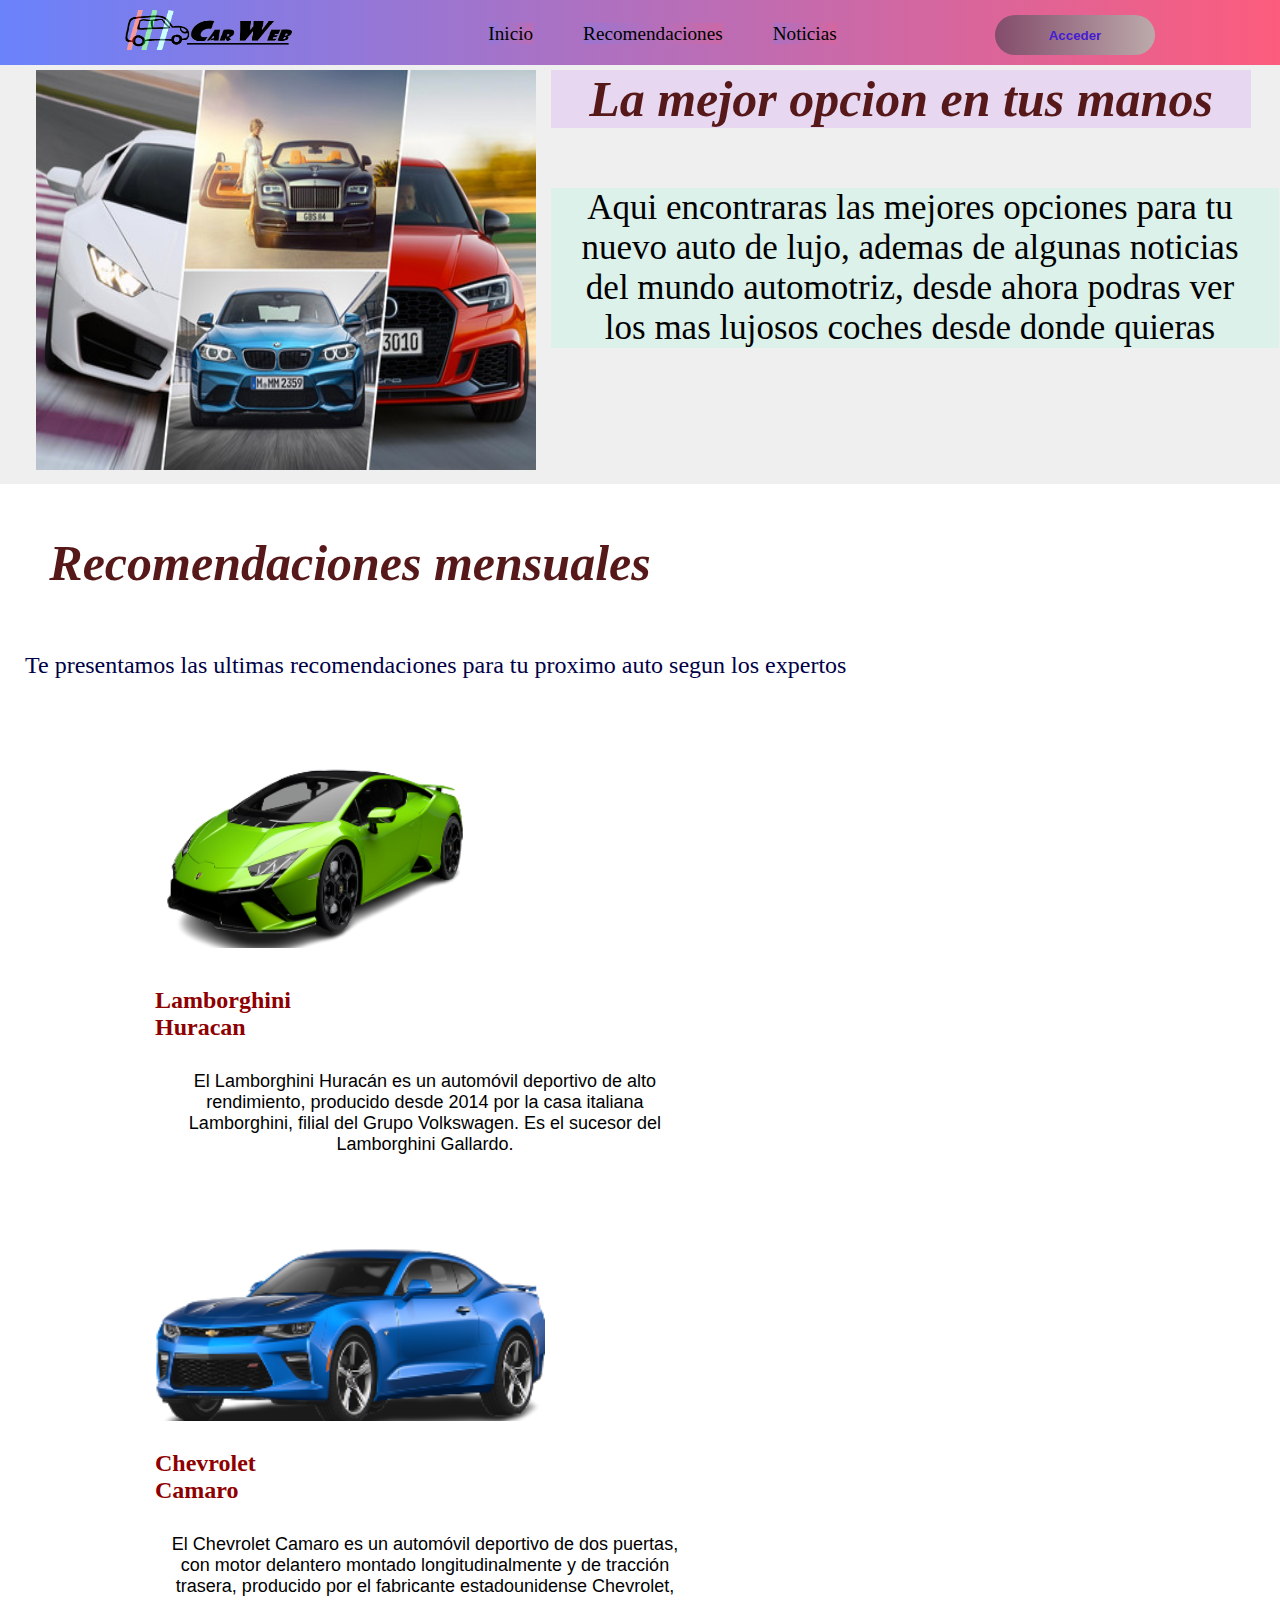
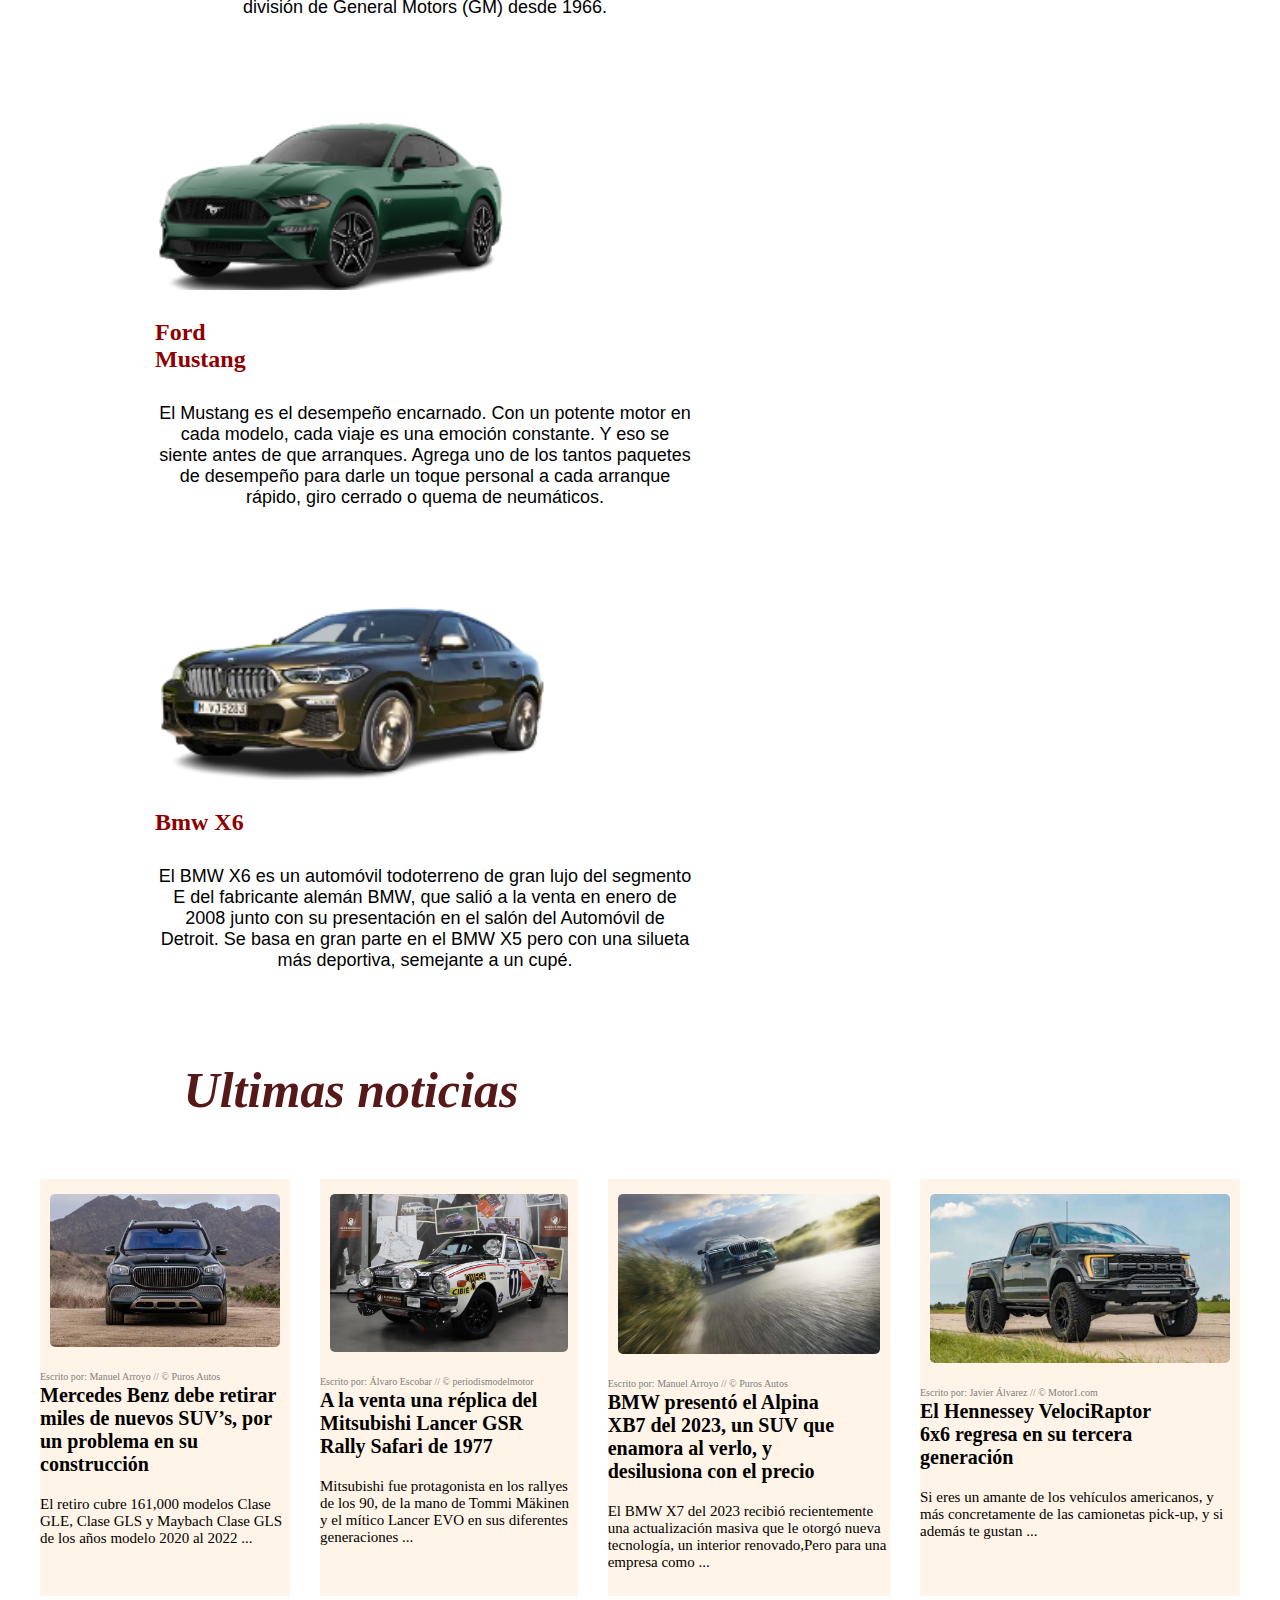
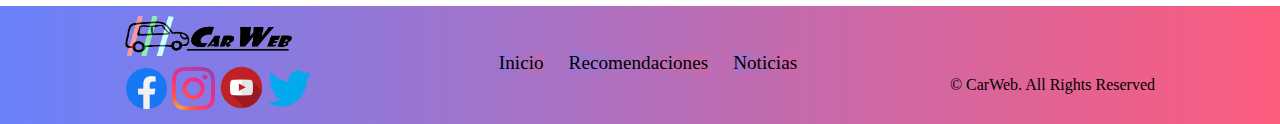
<file: index.html>
<!DOCTYPE html>
<html lang="en">
<head>
    <meta charset="UTF-8">
    <meta http-equiv="X-UA-Compatible" content="IE=edge">
    <meta name="viewport" content="width=device-width, initial-scale=1.0">
    <title>CarWeb</title>
    <link rel="shortcut icon" href="./1.jpg" type="image/x-icon">
    <link rel="stylesheet" href="style.css">
</head>
<body>

    <header class="contenedor-cabecera">
        <img class="logo" src="./logoñ-modified.png" alt="logo">
        <nav class="navs">
            <ul class="lista-nav--header">
                <li>
                    <a class="home" href="#texto-inicial">Inicio</a>
                </li>
                <li>
                    <a class="about" href="#recomendaciones">Recomendaciones</a>
                </li>
                <li>
                    <a class="contact" href="#noticias">Noticias</a>
                </li>
            </ul>
            </nav>
            <a href="./login.html"><button class="boton boton-cabecera">Acceder</button>
            </a>

            
    </header>

 <main>
    <section class="contenedor texto-inicial" id="texto-inicial">
        <div class="mosaico">
            <img class="imagen-inicio" src="./mosaico.jpg" alt="carros">
        </div>
        <div class="inicial">
            <h1 class="titulo opcion">La mejor opcion en tus manos</h1>
            <p class="textm">Aqui encontraras las mejores opciones para tu nuevo auto de lujo, ademas de algunas
                noticias del mundo automotriz, desde ahora podras ver los mas lujosos coches desde donde quieras                                                                                                                     
            </p>
        </div>
    </section>


    <section class="contenedor recomendaciones" id="recomendaciones">
        <div class="mensual">
            <h2 class="titulo recomendacioness">Recomendaciones mensuales</h2>
            <p class="text">Te presentamos las ultimas recomendaciones para tu proximo auto segun los expertos </p>
        </div>

        <div class="contenedor-articulosauto">
            <article class="info-arti1">
                <img class="imagen-sobre" src="./lambo-removebg-preview.png" alt="lamborghini ">
                <h2 class="titulos arti">Lamborghini Huracan</h2>
                <p class="info-auto">El Lamborghini Huracán es un automóvil deportivo de alto rendimiento, producido 
                    desde 2014 por la casa italiana Lamborghini, filial del Grupo Volkswagen. Es el sucesor del Lamborghini Gallardo.</p>
            </article>

            <article class="info-arti2">
                <img class="imagen-ssobre" src="./camaro-removebg-preview.png" alt="camaro">
                <h2 class="titulos arti">Chevrolet Camaro</h2>
                <p class="info-auto">El Chevrolet Camaro es un automóvil deportivo de dos puertas, con motor delantero montado longitudinalmente y de 
                    tracción trasera, producido por el fabricante estadounidense Chevrolet, división de General Motors (GM) desde 1966.</p>
            </article>

            <article class="info-arti3">
                <img class="imagenn-sobre" src="./mustang-removebg-preview.png" alt="mustang">
                <h2 class="titulos arti">Ford Mustang</h2>
                <p class="info-auto">El Mustang es el desempeño encarnado. Con un potente motor en cada modelo, cada viaje es una emoción constante. Y eso se siente antes de que arranques. Agrega
                     uno de los tantos paquetes de desempeño para darle un toque personal a cada arranque rápido, giro cerrado o quema de neumáticos. </p>
            </article>

            <article class="info-arti4">
                <img class="imagen-ssobre" src="./bmw-removebg-preview.png" alt="BMW">
                <h2 class="titulos arti">Bmw X6</h2>
                <p class="info-auto">El BMW X6 es un automóvil todoterreno de gran lujo del segmento E del fabricante alemán BMW, que salió a la venta en enero de 2008 junto con su presentación 
                    en el salón del Automóvil de Detroit. Se basa en gran parte en el BMW X5 pero con una silueta más deportiva, semejante a un cupé.</p>
            </article>
        </div>
    </section>


    <section class="contenedor noticias" id="noticias">
        <h2 class="titulo noticias">Ultimas noticias</h2>
        <div class="contenedor-articulosnoti">

            <article class="contenedor-noti">
                <img class="imagen-noticia" src="./noticia1.jfif" alt="noticia">

                <div class="contenedor-informacion">
                    <span class="escrito-por">Escrito por: Manuel Arroyo // © Puros Autos</span>
                    <h2 class="titulosz noticia">Mercedes Benz debe retirar miles de nuevos SUV’s, por un problema en su construcción</h2>
                    <p class="texto-noticia">El retiro cubre 161,000 modelos Clase GLE, Clase GLS y Maybach Clase GLS de los años modelo 2020 al 2022 ...
                        <!-- Es posible que los sujetadores que sujetan las barras decorativas en las ventanas 
                        de las puertas traseras no se sujeten, lo que hace que la barra decorativa se separe mientras conduce.</p> -->
                </div>
            </article>
            
            <article class="contenedor-noti">
                <img class="imagen-noticia" src="./noticia2.jfif" alt="noticia">

                <div class="contenedor-informacion">
                    <span class="escrito-por">Escrito por: Álvaro Escobar // © periodismodelmotor</span>
                    <h2 class="titulosz noticia">A la venta una réplica del Mitsubishi Lancer GSR Rally Safari de 1977</h2>
                    <p class="texto-noticia">
                        Mitsubishi fue protagonista en los rallyes de los 90, de la mano de Tommi Mäkinen y el mítico Lancer EVO en sus diferentes generaciones ... 
                        <!-- Pero la participación de la marca japonesa en el mundo de los rallyes empezó mucho antes, en los años 70, donde otro Lancer fue capaz de ganar el rally más duro de entonces</p> -->
                </div>
            </article>

            <article class="contenedor-noti">
                <img class="imagen-noticia" src="./noticia3.jfif" alt="noticia"
                height="180px">

                <div class="contenedor-informacion">
                    <span class="escrito-por">Escrito por: Manuel Arroyo // © Puros Autos</span>
                    <h2 class="titulosz noticia">BMW presentó el Alpina XB7 del 2023, un SUV que enamora al verlo, y desilusiona con el precio</h2>
                    <p class="texto-noticia">
                        El BMW X7 del 2023 recibió recientemente una actualización masiva que le otorgó nueva tecnología, un interior renovado,Pero para una empresa como ... 
                        <!-- por lo que ha mejorado las cosas con el nuevo Alpina XB7 del 2023. Piense en ello como un X7 que tiene una competencia de levantamiento de pesas a las 8 y un baile de máscaras a las 9.</p> -->
                </div>
            </article>

            <article class="contenedor-noti">
                <img class="imagen-noticiaa" src="./noticia4.jfif" alt="noticia">

                <div class="contenedor-informacion">
                    <span class="escrito-por">Escrito por: Javier Álvarez // © Motor1.com</span>
                    <h2 class="titulosz noticia">El Hennessey VelociRaptor 6x6 regresa en su tercera generación</h2>
                    <p class="texto-noticia">Si eres un amante de los vehículos americanos, y más concretamente de las camionetas pick-up, y si además te gustan ...
                        <!-- las brutales versiones de tres ejes, el preparador texano Hennessey Performance tiene algo que te va a interesar. Se trata de la tercera generación de la bestia de tres ejes de la casa de John Hennessey, el Hennessey VelociRaptor 6x6 2023, que como ves se basa en la nueva generación del Ford F-150 Raptor, presentado a principios de año.</p> -->
                </div>
            </article>

        </div>
    </section>
 </main>

 <footer class="contenedor-contacto">
    <div class="contenedor-redes">
        <figure>
            <img class="logo" src="./logoñ-modified.png" alt="logo">
        </figure>

        <div class="contenedor-redes--footer">
            <a href="https://www.facebook.com/juanda.velasquez.1200" target="_blank">
                <img src="./facebook.png" alt="logo facebook">
            </a>
            <a href="https://www.instagram.com/velasquez.jd36/" target="_blank">
                <img src="./instagram.png" alt="logo instagram">
            </a>
            <a href="https://www.youtube.com/channel/UCLYMKrRcYsNDO-okARE_4FQ/videos" target="_blank">
                <img src="./youtube.png" alt="logo youtube">
            </a>
            <a href="https://twitter.com/i/flow/login?input_flow_data=%7B%22requested_variant%22%3A%22eyJsYW5nIjoiZXMifQ%3D%3D%22%7D" target="_blank">
                <img src="./twitter.png" alt="logo twitter">
            </a>

        </div>
    </div>
    <nav class="nav">
        <ul class="listaa-nav--header">
            <li>
                <a class="home" href="#texto-inicial">Inicio</a>
            </li>
            <li>
                <a class="about" href="#recomendaciones">Recomendaciones</a>
            </li>
            <li>
                <a class="contact" href="#noticias">Noticias</a>
            </li>
        </ul>
        </nav>
    <div class="registro">
        
            <span class="all">© CarWeb. All Rights Reserved</span>
 </footer>

</body>
</html>
</file>
<file: style.css>
/* general */
*{
    margin: 0;
    padding: 0;
    box-sizing: border-box;
}

.contenedor{
    padding: 10px 1px;
    margin: auto;
}

section[id]{
    scroll-margin-top: 70px;
}

html{
    scroll-behavior: smooth;
}
.titulo{
    color:rgb(86, 24, 24);
    font-size: 50px;
    text-align: center;
    margin-bottom: 60px;
    width: 700px;
    font-style:italic;
    font-family:'Times New Roman', Times, serif;
}

.boton{

    width: 160px;
    height: 40px;
    align-self: center;
    color: var(--white);
    font-weight: 700 black;
    border: transparent;
    border-radius: 30px;
    background: #5d4157; /* fallback for old browsers */
  background: -webkit-linear-gradient(to right, #5d4157, #a8caba); /* Chrome 10-25, Safari 5.1-6 */
  background: linear-gradient(to right, #5d4157, #a8caba); /* W3C, IE 10+/ Edge, Firefox 16+, Chrome 26+, Opera 12+, Safari 7+ */
    opacity: 0.7;
    cursor: pointer;
}

/* header */
.contenedor-cabecera{
    background: #FC5C7D;  /* fallback for old browsers */
background: -webkit-linear-gradient(to right, #6A82FB, #FC5C7D);  /* Chrome 10-25, Safari 5.1-6 */
background: linear-gradient(to right, #6A82FB, #FC5C7D); /* W3C, IE 10+/ Edge, Firefox 16+, Chrome 26+, Opera 12+, Safari 7+ */
    place-items: end;
    padding-bottom: 0;
    padding: 10px 125px;
    gap: 10px;
    display: flex;
    width: 100%;
    justify-content: space-between;
    position: fixed;
}

li, ul, a{
    text-decoration: none;
}

.lista-nav--header{
    padding-left: 35px;
    padding-bottom: 10px;
    display: flex;
    flex-direction: row;
    gap: 50px;
    list-style: none;
    font-style: normal;
    font-size: larger;
}

.home, .about, .contact, .comments, .reco{
    color: black;
    background: #FC5C7D;  /* fallback for old browsers */
    background: -webkit-linear-gradient(to right, #6a82fb56, #fc5c7c52);  /* Chrome 10-25, Safari 5.1-6 */
    background: linear-gradient(to right, #6a82fb43, #fc5c7c3f); /* W3C, IE 10+/ Edge, Firefox 16+, Chrome 26+, Opera 12+, Safari 7+ */
}

.home:hover{
    color: rgba(0, 0, 0, 0.375);
    font-style: oblique;
}
.about:hover{
    color: rgba(0, 0, 0, 0.375);
    font-style: oblique;
}
.contact:hover{
    color: rgba(0, 0, 0, 0.375);
    font-style: oblique;
}
.comments:hover{
    color: rgba(0, 0, 0, 0.181);
    font-style: oblique;
}
.reco:hover{
    color: rgba(0, 0, 0, 0.375);
    font-style: oblique;
}

.boton-cabecera{
    width: 160px;
    height: 40px;
    align-self: center;
    color: var(--white);
    font-weight: 700;
    border: transparent;
    border-radius: 30px;
    background: #5d4157; /* fallback for old browsers */
  background: -webkit-linear-gradient(to right, #5d4157, #a8caba); /* Chrome 10-25, Safari 5.1-6 */
  background: linear-gradient(to right, #5d4157, #a8caba); /* W3C, IE 10+/ Edge, Firefox 16+, Chrome 26+, Opera 12+, Safari 7+ */    
    opacity: 0.7;
    cursor: pointer;
}

.boton-cabecera:hover{
    opacity: 100;
}

.logo{
    height: 45px;
    width: 170px;
    padding-bottom: 5px;
}


/* Contenedor de texto inicial */
.texto-inicial{
    background-color: rgba(202, 202, 202, 0.3);
    display: flex;
    padding-top: 70px;
}

.mosaico{ 
    width: 500px;
    text-align: right;
    padding-left: 35px;
   
}

.imagen-inicio{
    width: 500px;
    height: 400px;
}

.inicial{
    text-align: left;
    display: flow-root;
    padding-left: 50px;
    background-size: 400px;
}

.textm{
   color: rgb(0, 0, 0);
    font-size: 35px;
    text-align: center;
    padding-right: 25px;
    padding-left: 15px;
    background-color: rgba(127, 255, 212, 0.166);

}

.opcion{
    background-color: #c66afb2d;
}

/* contenedor de recomendaciones */
.recomendaciones{
    background-image: url(https://img.freepik.com/vector-gratis/fondo-blanco-lineas-onduladas_23-2149124447.jpg?w=996&t=st=1663978885~exp=1663979485~hmac=894a68e1a0a094cff0c883bdc2b870fc5ba5640497e4d5aed3a9d21dd75d1518);
    background-repeat: no-repeat;
    background-size: cover;
    background-attachment: fixed;
    padding: 50px 0;
}


.contenedor-articulosauto{
    max-width: 1200px;
    margin: 0 0 0 125px;
    flex-direction: row;
    flex-wrap: wrap;
    display: flex;
}

.recomendacioness{
    padding-bottom: -100px;
}
.info-arti1{
    width: 600px;
    padding: 30px;
    align-items: initial;
    flex-direction: column;
    gap: 70px;
}

.info-arti1:hover{
    background-color:rgba(197, 247, 197, 0.275);
}

.info-arti2{
    width: 600px;
    padding: 30px;
    align-items: initial;
    flex-direction: column;
    gap: 70px;
}

.info-arti2:hover{
    background-color: rgba(0, 140, 255, 0.062);
}

.info-arti3{
    width: 600px;
    padding: 30px;
    align-items: initial;
    flex-direction: column;
    gap: 70px;
}

.info-arti3:hover{
    background-color: rgba(1, 35, 1, 0.066);
}

.info-arti4{
    width: 600px;
    padding: 30px;
    align-items: initial;
    flex-direction: column;
    gap: 70px;
    
}

.info-arti4:hover{
    background-color:rgba(255, 217, 0, 0.103);
}

.imagen-sobre{
    max-width: 320px;
    width: 95%;
    align-self: center;
    margin: 5px 0;
    border-radius: 5px;
    padding: 10px;
} 

.imagen-ssobre{
    flex-direction: column-reverse;
    width: 390px;
    align-self: center;
    margin: 5px 0;
    border-radius: 5px;
    padding-top: 28px;
}

.imagenn-sobre{
    flex-direction: column-reverse;
    width: 350px;
    align-self: center;
    margin: 5px 0;
    border-radius: 5px;
    padding-top: 28px;
}

.info-auto{
    display: flex;
    flex-direction: column;
    padding-top: 30px;
    gap: 10px;
    color: black;
    font-size: 18px;
    text-align: center;
    font-family: 'Franklin Gothic Medium', 'Arial Narrow', Arial, sans-serif;
}

.titulos{
    padding-top: 20px;
    color: rgb(142, 0, 0);
    width: 110px;
}

.titulos:hover{
    cursor: pointer;
    font-size: 25px;
    color: rgb(255, 10, 10);
}

.text{
    font-size: x-large;
    color: #000046;
    font-family: 'Times New Roman', Times, serif;
    padding-left: 25px;
    padding-bottom: 40px;
}

/* contenedor noticias */


.contenedor-articulosnoti{
    max-width: 1200px;
    margin: 0 0 0 20px;
    flex-direction: row;
    display: flex;
    gap: 30px;
    margin: auto;

}

.contenedor-informacion{
    align-items: initial;
    gap: 70px;
    text-align: left;
}

.imagen-noticia{
    max-width: 320px;
    width: 100%;
    margin: 5px 0;
    border-radius: 15px;
    padding: 10px;
}

.escrito-por{
    padding: 0;
    font-size: x-small;
    color: gray;
}

.texto-noticia{
    width: 250;
    padding-left: -20px;
    font-size: 15px;
}

.contenedor-noti{
    background-color: rgba(255, 228, 196, 0.404);
    padding-bottom: 25px;
    padding-left: 0%;
    border-color: black;
    box-shadow: black;
}

.titulosz{
    width: 250px;
    font-size: 20px;
    padding-bottom: 20px;
}

.imagen-noticiaa{
    max-width: 320px;
    width: 795px;
    margin: 5px 0;
    border-radius: 15px;
    padding: 10px;
}

.contenedor-noti:hover{
    cursor: pointer;
    background-color: rgba(84, 48, 5, 0.249);
    padding-top: 50px;
    color: black;
}

/* contenedor de footer */
.contenedor-contacto{
    background: #FC5C7D;  /* fallback for old browsers */
    background: -webkit-linear-gradient(to right, #6A82FB, #FC5C7D);  /* Chrome 10-25, Safari 5.1-6 */
    background: linear-gradient(to right, #6A82FB, #FC5C7D); /* W3C, IE 10+/ Edge, Firefox 16+, Chrome 26+, Opera 12+, Safari 7+ */
        place-items: end;
        padding-bottom: 0;
        padding: 10px 125px;
        gap: 10px;
        display: flex;
        width: 100%;
        justify-content: space-between;
}

.registro{
    padding-bottom: 20px;
    display: flex;
    flex-direction: column;
}

.listaa-nav--header{
    padding-left: 35px;
    padding-bottom: 40px;
    display: flex;
    flex-direction: row;
    gap: 25px;
    list-style: none;
    font-style: normal;
    font-size: larger;
}

.home:hover{
    color: rgba(0, 0, 0, 0.375);
    font-style: oblique;
}
.about:hover{
    color: rgba(0, 0, 0, 0.375);
    font-style: oblique;
}
.contact:hover{
    color: rgba(0, 0, 0, 0.375);
    font-style: oblique;
}
.comments:hover{
    color: rgba(0, 0, 0, 0.181);
    font-style: oblique;
}
.reco:hover{
    color: rgba(0, 0, 0, 0.375);
    font-style: oblique;
}

.all{
    padding-top: 15px;
}

.boton-unete:hover{
    opacity: 100;
}
</file>
